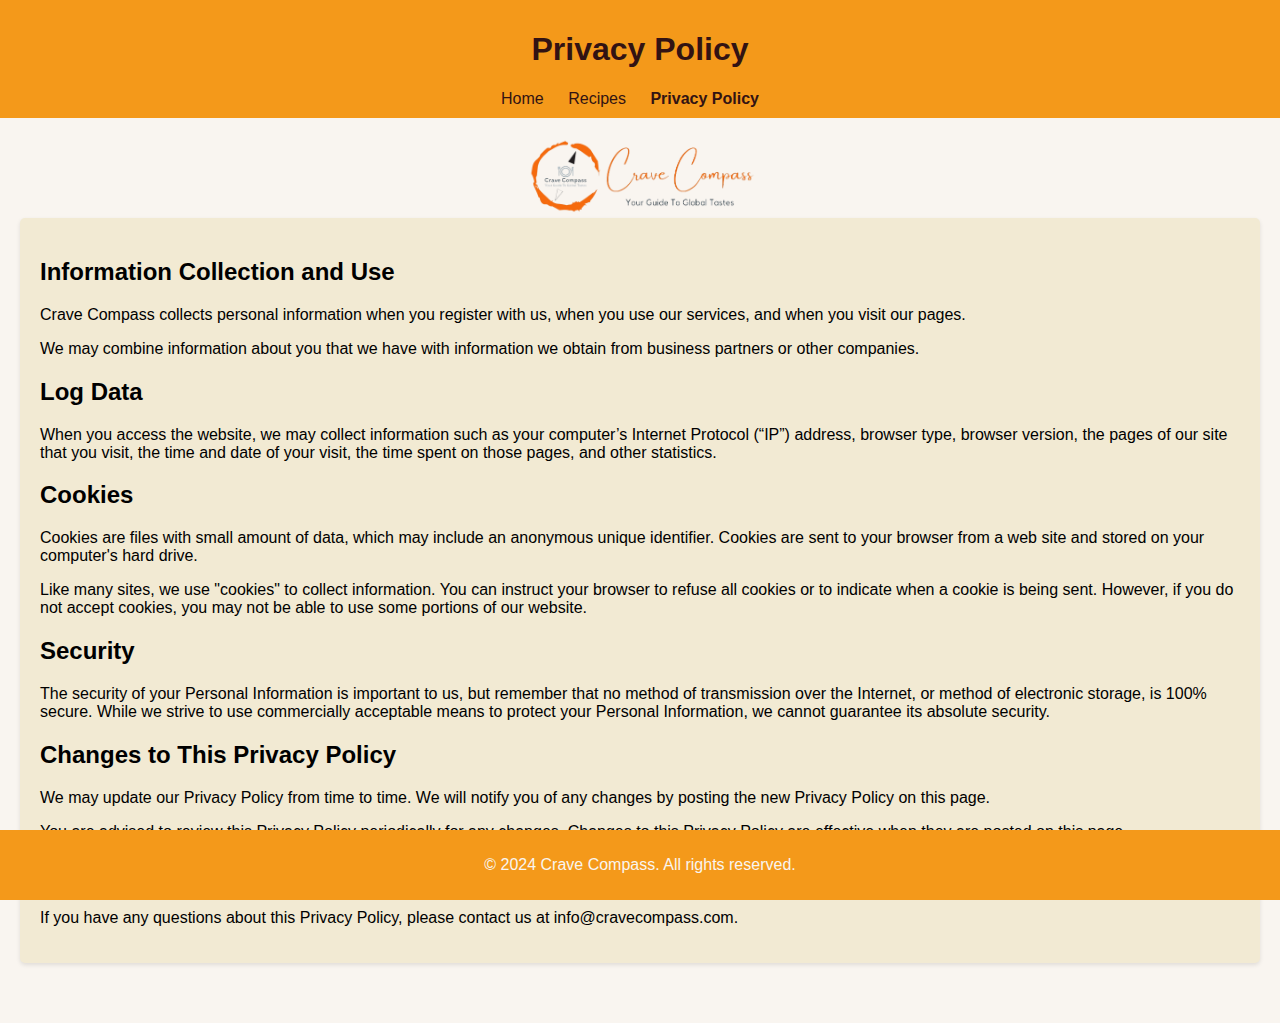
<file: privacy_policy.html>
<!DOCTYPE html>
<html lang="en">
<head>
    <meta charset="UTF-8">
    <meta name="viewport" content="width=device-width, initial-scale=1.0">
    <title>Privacy Policy - Crave Compass</title>
    <link rel="icon" href="Assests/favicon.png">
    <style>
        body {
            font-family: Arial, sans-serif;
            margin: 0;
            padding: 0;
            background-color: #f9f5f0;
        }
        
        header {
            background-color: #f4991a;
            color: #321313;
            padding: 10px 20px;
            text-align: center;
        }
        
        nav ul {
            list-style-type: none;
            padding: 0;
            margin: 0;
        }
        
        nav ul li {
            display: inline-block;
            margin-right: 20px;
        }
        
        nav ul li a {
            color: #321313;
            text-decoration: none;
        }
        
        nav ul li a.active {
            font-weight: bold;
        }
        
        main {
            padding: 20px;
        }
        
        .privacy-policy {
            background-color: #f2ead3;
            padding: 20px;
            border-radius: 5px;
            box-shadow: 0 2px 4px rgba(0, 0, 0, 0.1);
        }
        
        footer {
            background-color: #f4991a;
            color: #f9f5f0;
            text-align: center;
            padding: 10px 0;
            position: fixed;
            bottom: 0;
            width: 100%;
            z-index: 999; 
        }
        
        main {
            padding: 20px;
            padding-bottom: 60px; 
        }     
    </style>
</head>
<body>
    <header>
        <h1>Privacy Policy</h1>
        <nav>
            <ul>
                <li><a href="index.html">Home</a></li>
                <li><a href="index.html">Recipes</a></li>
                <li><a href="privacy_policy.html" class="active">Privacy Policy</a></li>
            </ul>
        </nav>
    </header>
    <main>
        <div style="display: flex;align-items: center;justify-content: center;">
        <img src="Assests/logo.png" alt="Logo" style="width: 80px;height: 80px;">
        <img src="Assests/logo_name.png" alt="Crave Compass" style="width: 150px;height: 80px;">
        </div>
        <section class="privacy-policy">
            <h2>Information Collection and Use</h2>
            <p>Crave Compass collects personal information when you register with us, when you use our services, and when you visit our pages.</p>
            <p>We may combine information about you that we have with information we obtain from business partners or other companies.</p>

            <h2>Log Data</h2>
            <p>When you access the website, we may collect information such as your computer’s Internet Protocol (“IP”) address, browser type, browser version, the pages of our site that you visit, the time and date of your visit, the time spent on those pages, and other statistics.</p>

            <h2>Cookies</h2>
            <p>Cookies are files with small amount of data, which may include an anonymous unique identifier. Cookies are sent to your browser from a web site and stored on your computer's hard drive.</p>
            <p>Like many sites, we use "cookies" to collect information. You can instruct your browser to refuse all cookies or to indicate when a cookie is being sent. However, if you do not accept cookies, you may not be able to use some portions of our website.</p>

            <h2>Security</h2>
            <p>The security of your Personal Information is important to us, but remember that no method of transmission over the Internet, or method of electronic storage, is 100% secure. While we strive to use commercially acceptable means to protect your Personal Information, we cannot guarantee its absolute security.</p>

            <h2>Changes to This Privacy Policy</h2>
            <p>We may update our Privacy Policy from time to time. We will notify you of any changes by posting the new Privacy Policy on this page.</p>
            <p>You are advised to review this Privacy Policy periodically for any changes. Changes to this Privacy Policy are effective when they are posted on this page.</p>

            <h2>Contact Us</h2>
            <p>If you have any questions about this Privacy Policy, please contact us at info@cravecompass.com.</p>
        </section>
    </main>
    <footer>
        <p>&copy; 2024 Crave Compass. All rights reserved.</p>
    </footer>
</body>
</html>
</file>
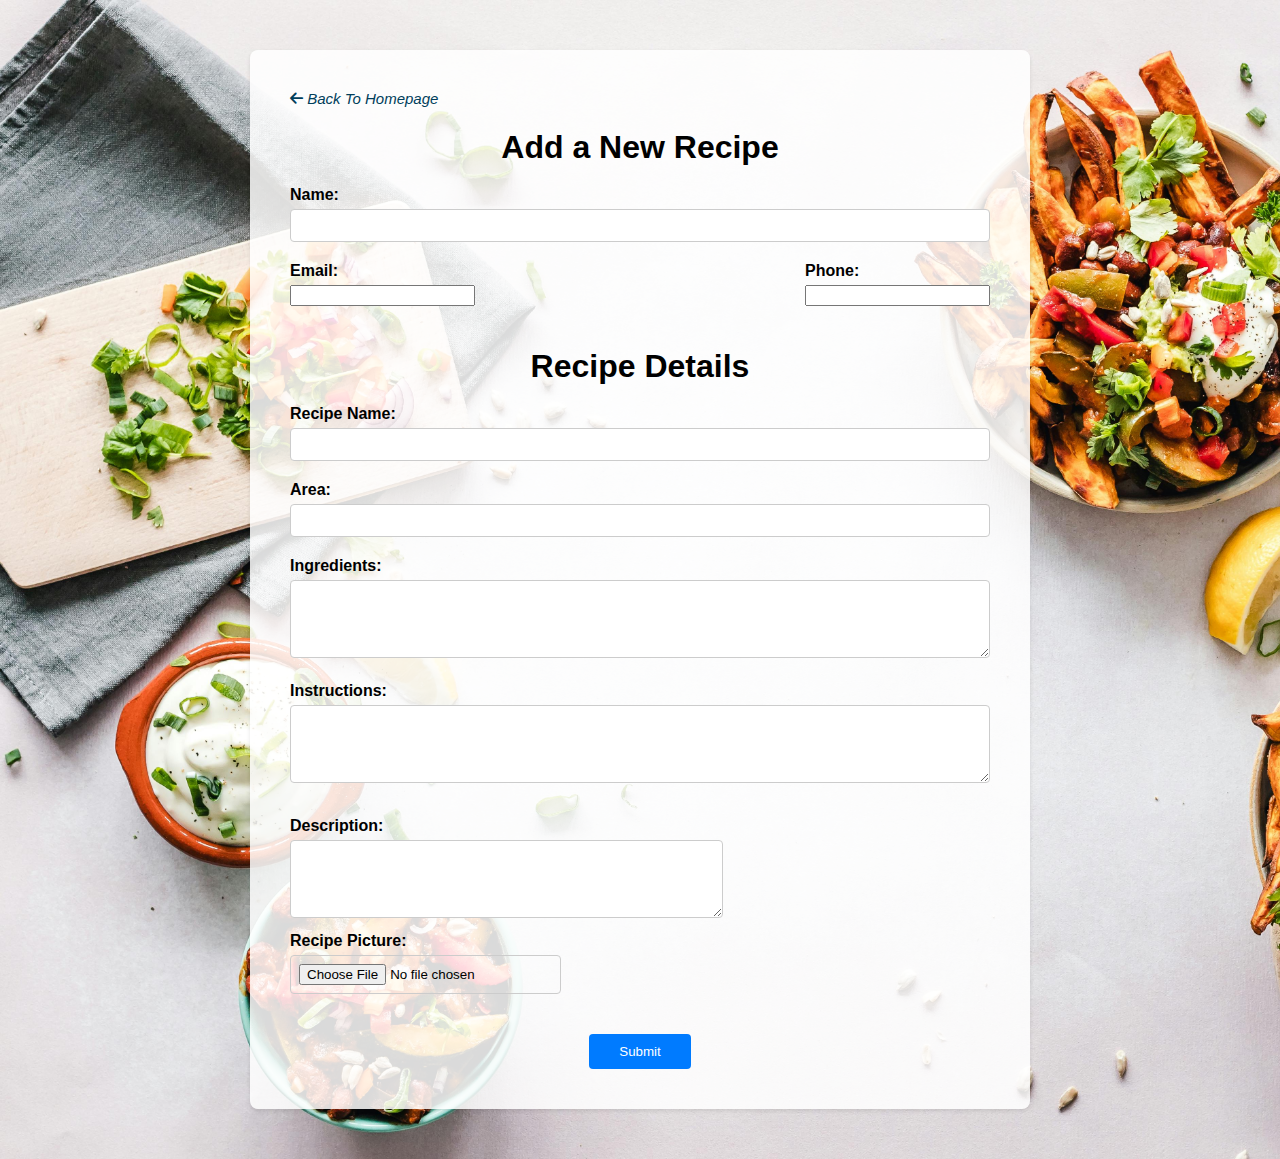
<file: recipe-submission.html>
<!DOCTYPE html>
<html lang="en">
<head>
<meta charset="UTF-8">
<meta name="viewport" content="width=device-width, initial-scale=1.0">
<title>Add Recipe</title>
<link rel="stylesheet"
    href="https://cdnjs.cloudflare.com/ajax/libs/font-awesome/6.0.0-beta3/css/all.min.css">
<link rel="icon" href="Assests/favicon.png">
<style>
body {
    font-family: Arial, sans-serif;
    background-image: url("Assests/food-bg-2.jpg");
    background-size: cover;
    background-repeat: no-repeat;
    margin: 0;
    padding: 0;
}

.container {
    max-width: 700px;
    margin: 50px auto;
    padding: 40px;
    background-color: rgba(255, 255, 255, 0.85);
    border-radius: 8px;
    box-shadow: 0 2px 4px rgba(0, 0, 0, 0.1);
}

h1 {
    text-align: center;
    margin-bottom: 20px;
}

.form-group {
    margin-bottom: 20px;
}

label {
    display: block;
    font-weight: bold;
    margin-bottom: 5px;
}

input[type="text"],
textarea,
input[type="file"] {
    width: 100%;
    padding: 8px;
    border: 1px solid #ccc;
    border-radius: 4px;
    box-sizing: border-box;
}

textarea {
    resize: vertical;
}

button {
    padding: 10px 30px;
    background-color: #007bff;
    color: #fff;
    border: none;
    border-radius: 4px;
    cursor: pointer;
}

button:hover {
    background-color: #0056b3;
}

.area-picture {
    display: flex;
    justify-content: space-between;
    flex-wrap: wrap;
}

#description,
#image {
    width: 100%;
}

#submit-btn {
    display: flex;
    align-items: center;
    justify-content: center;
    margin-top: 20px;
}

.area-picture .form-group label {
    padding-top: 10px;
}

#home-btn {
    background: none;
    font-size: 15px;
    padding: 0;
    font-style: oblique;
}

#home-btn a {
    color: rgb(0, 62, 91);
    text-decoration: none;
}

@media screen and (max-width:768px)
{
    .container
    {
        width:70%;
    }
}
</style>
</head>
<body>
<div class="container">
    <button id="home-btn"><a href="index.html"> <i class="fa-solid fa-arrow-left"></i>
            Back To Homepage</a></button>
    <h1>Add a New Recipe</h1>
    <form id="recipeForm">
        <div class="form-group">
            <label for="name">Name:</label>
            <input type="text" id="name" name="name" required>
        </div>
        <div style="display: flex;justify-content: space-between;flex-wrap: wrap;">
        <div class="form-group">
            <label for="email">Email:</label>
            <input type="email" id="email" name="email" required>
        </div>
        <div class="form-group">
            <label for="phone">Phone:</label>
            <input type="tel" id="phone" name="phone" required>
        </div>
        </div>
        <h1>Recipe Details</h1>
        <div class="form-group">
            <label for="recipeName">Recipe Name:</label>
            <input type="text" id="recipeName" name="recipeName" required>
        </div>
        <div class="form-group">
            <label for="area">Area:</label>
            <input type="text" id="area" name="area" required>
        </div>
        <div class="form-group">
            <label for="ingredients">Ingredients:</label>
            <textarea id="ingredients" name="ingredients" rows="4"
                cols="50" required></textarea>
        </div>
        <div class="form-group">
            <label for="instructions">Instructions:</label>
            <textarea id="instructions" name="instructions" rows="4"
                cols="50" required></textarea>
        </div>
        <div class="form-group area-picture">
            <div style="padding-top: 10px;">
                <label for="description">Description:</label>
                <textarea id="description" name="description" rows="4"
                    cols="50" required></textarea>
            </div>
            <div class="form-group">
                <label for="image">Recipe Picture:</label>
                <input type="file" id="image" name="image">
            </div>
        </div>
        <div id="submit-btn">
            <button type="submit">Submit</button>
        </div>
    </form>
</div>

<script>
const recipeForm = document.getElementById('recipeForm');

recipeForm.addEventListener('submit', function(event) {
    event.preventDefault();

    const name = document.getElementById('name').value;
    const email = document.getElementById('email').value;
    const phone = document.getElementById('phone').value;
    const recipeName = document.getElementById('recipeName').value;
    const area = document.getElementById('area').value;
    const ingredients = document.getElementById('ingredients').value;
    const instructions = document.getElementById('instructions').value;
    const description = document.getElementById('description').value;
    const image = document.getElementById('image').value;

    const userData = {
        name: name,
        email: email,
        phone: phone
    };

    const recipeData = {
        name: recipeName,
        area: area,
        ingredients: ingredients,
        instructions: instructions,
        description: description,
        image: image
    };

    let users = JSON.parse(localStorage.getItem('users')) || [];
    users.push(userData);
    localStorage.setItem('users', JSON.stringify(users));

    let recipes = JSON.parse(localStorage.getItem('recipes')) || [];
    recipes.push(recipeData);
    localStorage.setItem('recipes', JSON.stringify(recipes));

    alert('Recipe added successfully!');
    recipeForm.reset();
});
</script>
</body>
</html>
</file>
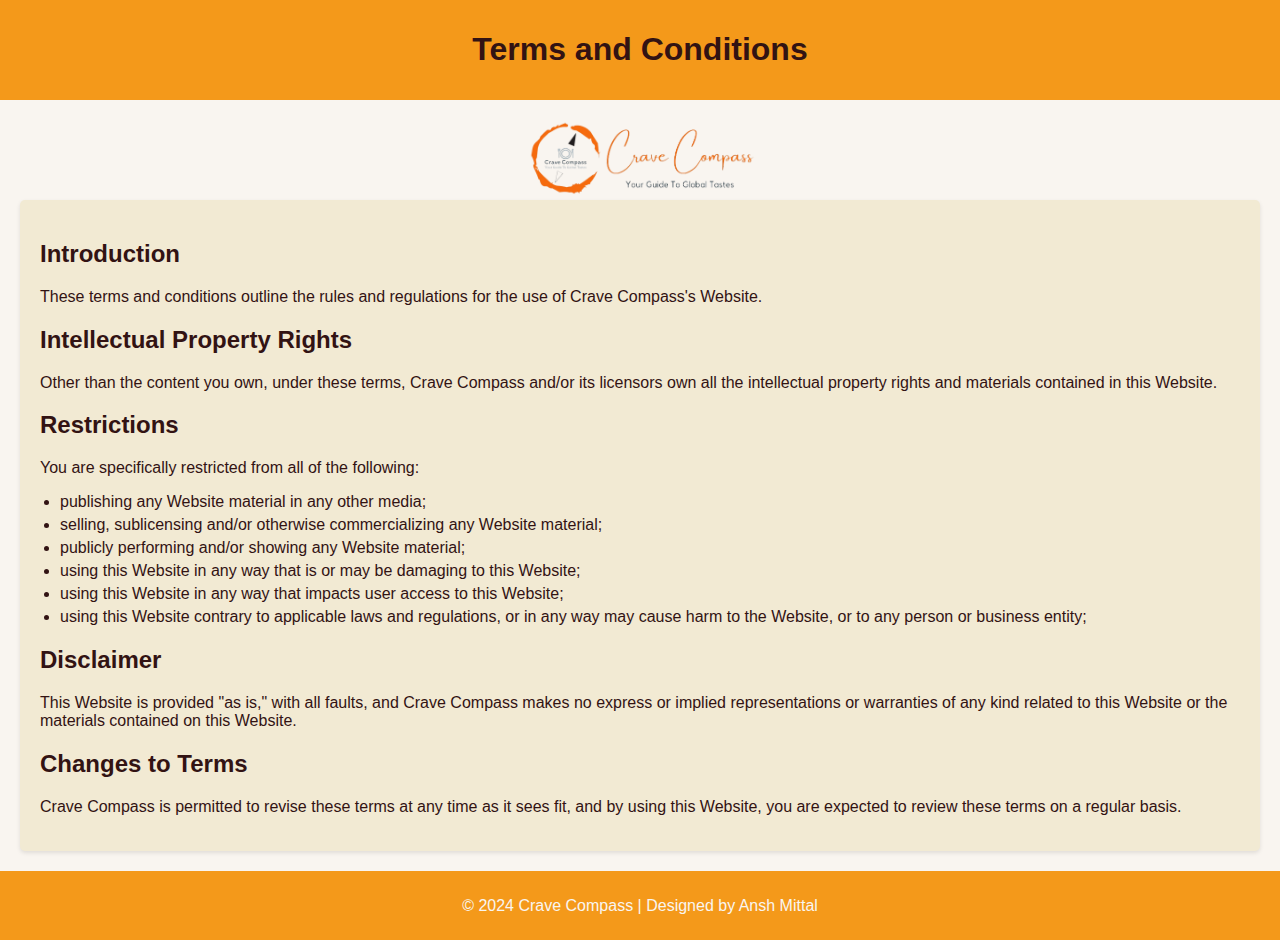
<file: Terms&Conditions.html>
<!DOCTYPE html>
<html lang="en">
<head>
<meta charset="UTF-8">
<meta name="viewport" content="width=device-width, initial-scale=1.0">
<title>Terms and Conditions</title>
<link rel="icon" href="Assests/favicon.png">
<style>
    body {
        font-family: Arial, sans-serif;
        margin: 0;
        padding: 0;
        background-color: #f9f5f0;
        color: #321313;
    }

    header {
        background-color: #f4991a;
        color: #f9f5f0;
        padding: 10px 20px;
        text-align: center;
    }

    main {
        padding: 20px;
    }

    .terms {
        background-color: #f2ead3;
        padding: 20px;
        border-radius: 5px;
        box-shadow: 0 2px 4px rgba(0, 0, 0, 0.1);
    }

    footer {
        background-color: #f4991a;
        color: #f9f5f0;
        text-align: center;
        padding: 10px 0;
    }

    h1, h2 {
        color: #321313;
    }

    p {
        margin-bottom: 15px;
    }

    ul {
        padding-left: 20px;
    }

    li {
        margin-bottom: 5px;
    }
</style>
</head>
<body>
<header>
    <h1>Terms and Conditions</h1>
</header>
<main>
    <div style="display: flex;align-items: center;justify-content: center;">
        <img src="Assests/logo.png" alt="Logo" style="width: 80px;height: 80px;">
        <img src="Assests/logo_name.png" alt="Crave Compass" style="width: 150px;height: 80px;">
    </div>
    <div class="terms">
        <h2>Introduction</h2>
        <p>These terms and conditions outline the rules and regulations for the use of Crave Compass's Website.</p>
        
        <h2>Intellectual Property Rights</h2>
        <p>Other than the content you own, under these terms, Crave Compass and/or its licensors own all the intellectual property rights and materials contained in this Website.</p>
        
        <h2>Restrictions</h2>
        <p>You are specifically restricted from all of the following:</p>
        <ul>
            <li>publishing any Website material in any other media;</li>
            <li>selling, sublicensing and/or otherwise commercializing any Website material;</li>
            <li>publicly performing and/or showing any Website material;</li>
            <li>using this Website in any way that is or may be damaging to this Website;</li>
            <li>using this Website in any way that impacts user access to this Website;</li>
            <li>using this Website contrary to applicable laws and regulations, or in any way may cause harm to the Website, or to any person or business entity;</li>
        </ul>
        
        <h2>Disclaimer</h2>
        <p>This Website is provided "as is," with all faults, and Crave Compass makes no express or implied representations or warranties of any kind related to this Website or the materials contained on this Website.</p>
        
        <h2>Changes to Terms</h2>
        <p>Crave Compass is permitted to revise these terms at any time as it sees fit, and by using this Website, you are expected to review these terms on a regular basis.</p>
    </div>
</main>
<footer>
    <p>&copy; 2024 Crave Compass | Designed by Ansh Mittal</p>
</footer>
</body>
</html>
</file>
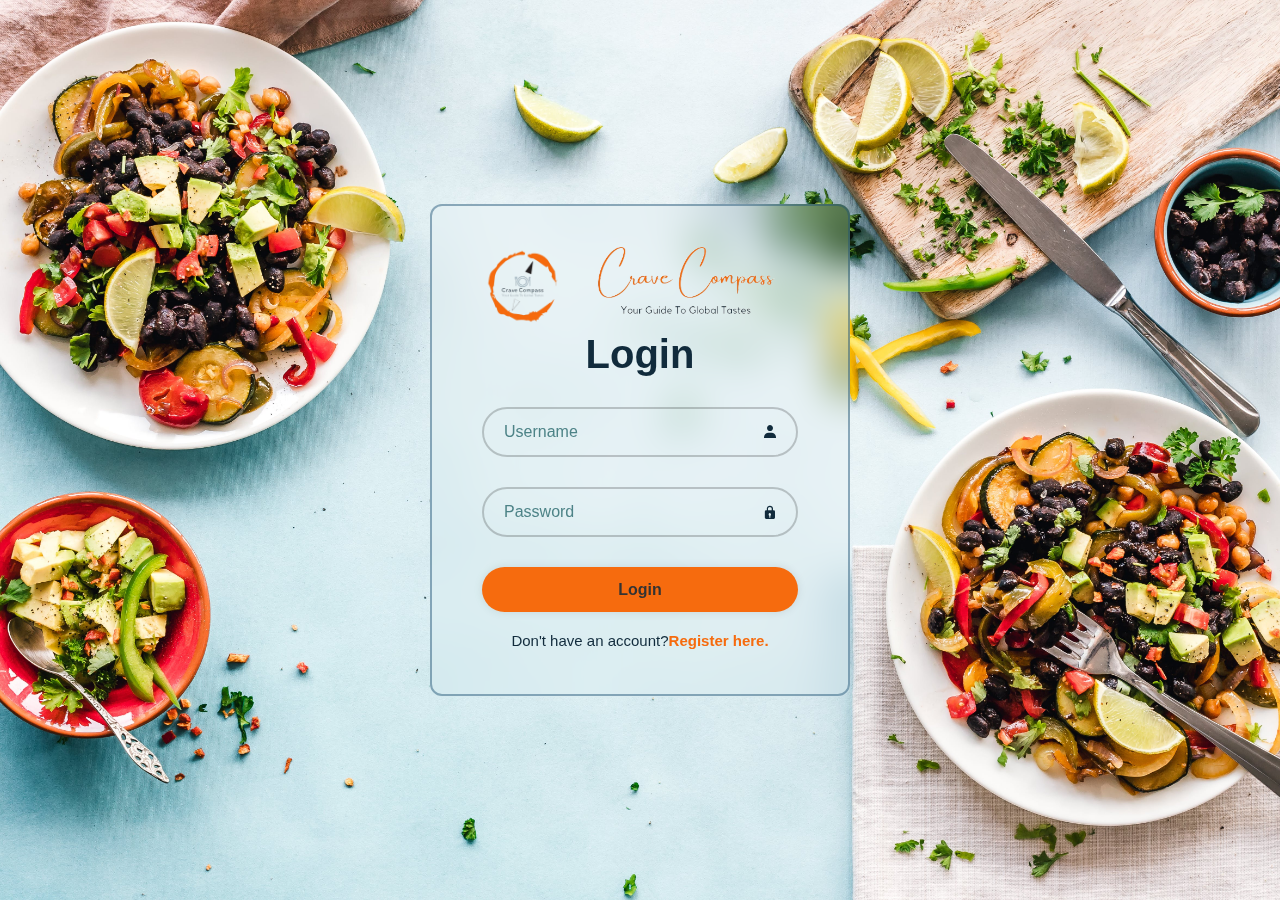
<file: Login Page/Login.html>
<!DOCTYPE html>
<html lang="en">
   <head>
      <meta charset="UTF-8">
      <meta name="viewport" content="width=device-width, initial-scale=1.0">
      <link href='https://unpkg.com/boxicons@2.1.4/css/boxicons.min.css'
         rel='stylesheet'>
      <title>Login</title>
      <link rel="icon" href="../Assests/favicon.png">
      <style>
     *{
        margin: 0;
        padding: 0;
        box-sizing: border-box;
        font-family: "Poppins",sans-serif;
     }
     body{
        background-image: url(food4.jpeg);
        background-repeat: no-repeat;
        background-size: cover;
        min-height: 100vh;  
        background-position: center;    
        display: flex;
        justify-content: center;
        align-items: center;
        
     }
     
     .container
     {
        width: 420px;
        background-color: blueviolet;
        color: #112B3C;
        border-radius: 12px;
        padding: 30px 50px;
        background: transparent;
        border: 2px solid #20537578;
        backdrop-filter: blur(20px);
        
     }

     .logo-name
     {
        width: 180px;
        margin-left: 30px;
     }

     @media screen and (max-width:450px) {
        body{
           background-image: url(food4-3.jpeg);
        background-repeat: no-repeat;
        background-size: cover;
        background-position: left;   
        }
        .container{
        width: 340px;
        background-color: blueviolet;
        color: #112B3C;
        border-radius: 12px;
        padding: 30px 50px;
        background: transparent;
        border: 2px solid #20537578;
        backdrop-filter: blur(5px);
        }
        .logo-name
        {
           width: 100px;
           margin-left: 20px;
           height: 80px;
        }
        .successful-login img
        {
         margin-left: 20% !important;
        }
     }
     .container h1
     {
        font-size: 40px;
        text-align: center;
        color: #112B3C;
     }
     .container .input-box
     {
        position: relative;
        width: 100%;
        height: 50px;
        margin: 30px 0;
     }
     .input-box input
     {
        width: 100%;
        height: 100%;
        background:transparent;
        border: none;
        outline: none;
        border: 2px solid rgba(0, 0, 0, 0.2);
        border-radius: 40px;
        font-size: 16px;
        color: #205375;
        padding: 20px 45px 20px 20px;
     }
     .input-box input::placeholder
     {
        color: #4d8387;
     }
     .input-box i
     {
         position: absolute ;
         right: 20px;
         top: 50%;
         transform: translateY(-50%);
         font: size 20px;
     }
     .container .remember-forgot
     {
        display: flex;
        justify-content: space-between;
        font-size: 15px;
        margin: -15px 0 15px;
     }
     .remember-forgot label input
     {
        accent-color: #4d8387;
        margin-right: 3px;
     }
     .remember-forgot a
     {
        text-decoration: none;
        color: #F66B0E;
        font-weight: 700;
     }
     .remember-forgot a:hover{
        text-decoration: underline;
     }
     .container .btn
     {
        width: 100%;
        height: 45px;
        background: #F66B0E;
        border: none;
        outline: none;
        border-radius: 40px;
        box-shadow: 0 0 10px rgba(0,0,0,.1);
        cursor: pointer;
        font-size: 16px;
        color: #333;
        font-weight: 700;
     }

     .container .registration-link
     {
        font-size: 15px;
        text-align: center;
        margin: 20px 0 15px;
     }
     .registration-link p a
     {
        color: #F66B0E;
        text-decoration: none;
        font-weight: 700;
     }
     .registration-link p a:hover
     {
        text-decoration: underline;
     }

     .input-box small {
      position: absolute;
      bottom: -15px; /* Adjust this value as needed */
      left: 50%;
      transform: translateX(-50%);
      padding-left: 30%;
      visibility: hidden;
      color: red;
      width: 100%;
    }

   .input-box.error small {
      visibility: visible;
   }
   .input-box.success input {
      border-color: #2ecc71;
  }
  
  .input-box.error input {
      border-color: #e74c3c;
  }
  .successful-login
  {
   display: flex ;
   align-items: center;
   justify-content: center;
   flex-direction: column;
   display: none ;
  }
  .successful-login img
  {
   margin-left: 25%;
  }

   </style>
   </head>
   <body>
      <div class="container">
         <form id="form">
            <img src="logo.png" style="height: 80px;width: 80px;"> <img
               src="logo_name.png" class="logo-name">
            <div class="visible-toggle">
               <h1>Login</h1>
               <div class="input-box">
                  <input type="text" placeholder="Username" id="username"
                     required>
                  <i class='bx bxs-user'></i>
                  <small></small>
               </div>
               <div class="input-box">
                  <input type="password" placeholder="Password" id="password"
                     required>
                  <i class='bx bxs-lock'></i>
                  <small></small>
               </div>
               <!-- <div class="remember-forgot">
            <label><input type="checkbox">Remember me</label>
            <a href="#">Forgot Password?</a>
        </div>  -->
               <button type="submit" class="btn">Login</button>
               <div class="registration-link">
                  <p>Don't have an account?<a href="SignUp.html">Register
                        here.</a></p>
               </div>
            </div>
            <div class="successful-login">
               <img align="center" src="../Assests/tick.png" alt
                  style="width: 150px;"><br>
               <h1 style="font-size:35px;">LOGIN SUCCESS!</h1>
               <br>
               <p align="center" style="font-size: 16px;">Glad you're back,
                  let's get cooking! What cravings will you satisfy today?</p>
            </div>
         </form>
      </div>
   </body>
   <script>
   const form = document.getElementById('form');
   const username = document.getElementById('username');
   const password = document.getElementById('password');
   form.addEventListener("submit", (e) => {
      e.preventDefault();
      checkInputs();
  });

  function checkInputs() {
   // to prevent from spaces we use trim
   const usernamevalue = username.value.trim();
   const passwordvalue = password.value.trim();

   let usernameValid = true;
   let passwordValid = true;

   if (usernamevalue === '') {
       setError(username, "This field cannot be blank !!");
       usernameValid = false;
   }
   if (passwordvalue === '') {
       setError(password, "This field cannot be blank !!");
       passwordValid = false;
   } else if (passwordvalue.length < 4) {
       setError(password, "Password is too small!!");
       passwordValid = false;
   } else {
       setError(password, "");
   }

   if (usernameValid && passwordValid) {
       login();
   }
}


function setError(input, msg) {
   const formControl = input.parentElement;
   const small = formControl.querySelector("small");
   small.innerText = msg;
   let inputs = document.querySelectorAll('.input-box input');
           inputs.forEach(input => {
               input.style.borderColor = 'red';
           });
}


function login() {
   const username = document.getElementById("username").value;
   const password = document.getElementById("password").value;
   const storedData = localStorage.getItem('signUpData');
   if (storedData) {
       const signUpData = JSON.parse(storedData);
       const user = signUpData.find(user => user.username === username && user.password === password);
       if (user) {
           let inputs = document.querySelectorAll('.input-box input');
           inputs.forEach(input => {
               input.style.borderColor = 'green';
           });
           setTimeout(function() {
               let divVisiblity = document.querySelector('.visible-toggle');
               divVisiblity.style.display = 'none';
               document.querySelector('.successful-login').style.display = 'block';
               setTimeout(function() {
                   window.location.href = "../index.html";
               }, 2500);
           }, 700);
       }
   }
}
     
</script>
</html>
</file>
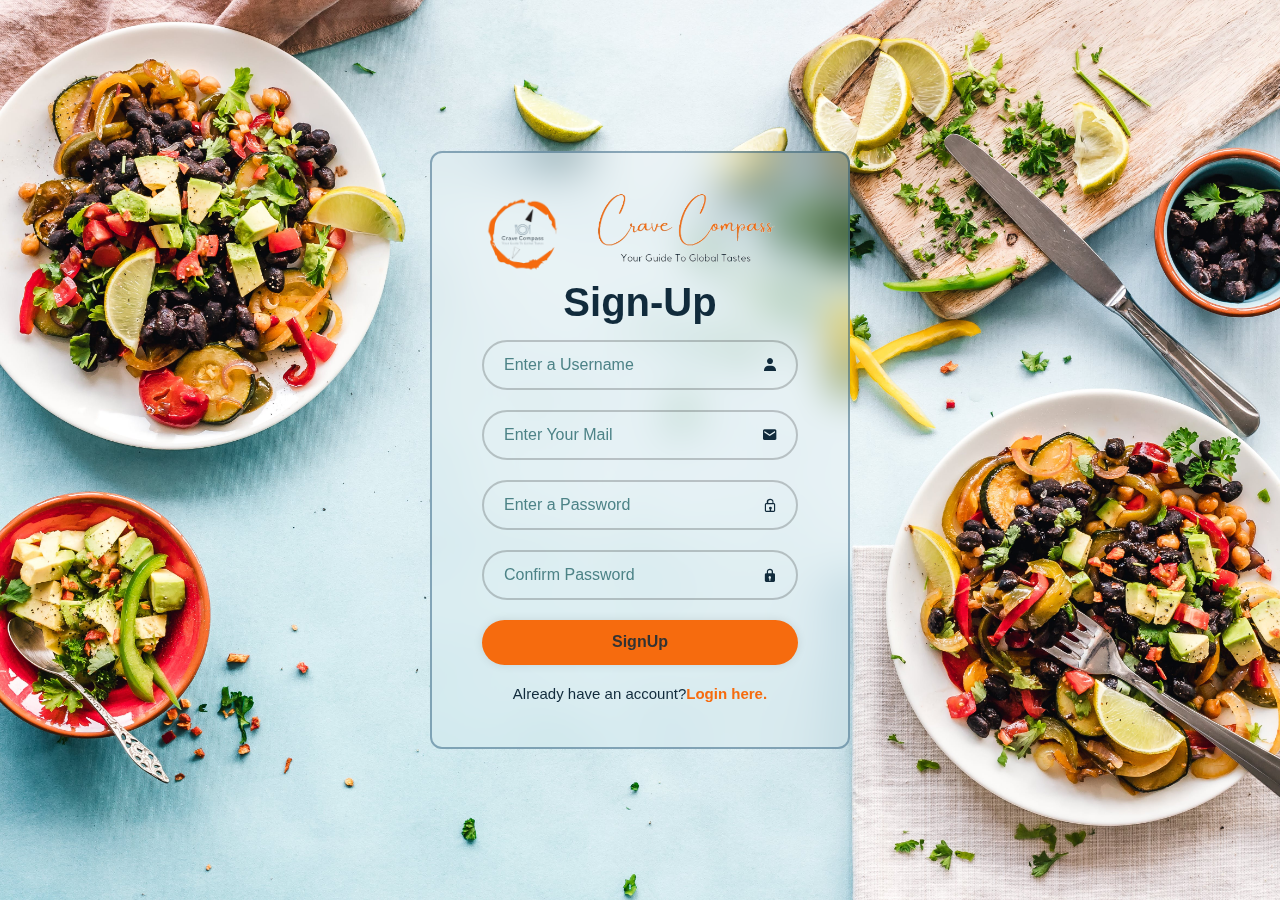
<file: Login Page/SignUp.html>
<!DOCTYPE html>
<html lang="en">
   <head>
      <meta charset="UTF-8">
      <meta name="viewport" content="width=device-width, initial-scale=1.0">
      <link href='https://unpkg.com/boxicons@2.1.4/css/boxicons.min.css'
         rel='stylesheet'>
      <title>Sign-Up</title>
      <link rel="icon" href="../Assests/favicon.png">
      <style>
      *{
         margin: 0;
         padding: 0;
         box-sizing: border-box;
         font-family: "Poppins",sans-serif;
      }
      body{
         background-image: url(food4.jpeg);
         background-repeat: no-repeat;
         background-size: cover;
         min-height: 100vh;  
         background-position: center;    
         display: flex;
         justify-content: center;
         align-items: center;
         
      }
      
      .container
      {
         width: 420px;
         background-color: blueviolet;
         color: #112B3C;
         border-radius: 12px;
         padding: 30px 50px;
         background: transparent;
         border: 2px solid #20537578;
         backdrop-filter: blur(20px);
         
      }

      .logo-name
      {
         width: 180px;
         margin-left: 30px;
      }

      @media screen and (max-width:450px) {
         body{
            background-image: url(food4-3.jpeg);
         background-repeat: no-repeat;
         background-size: cover;
         background-position: left;   
         }
         .container{
         width: 340px;
         background-color: blueviolet;
         color: #112B3C;
         border-radius: 12px;
         padding: 30px 50px;
         background: transparent;
         border: 2px solid #20537578;
         backdrop-filter: blur(5px);
         }
         .logo-name
         {
            width: 100px;
            margin-left: 20px;
            height: 80px;
         }
      }
      .container h1
      {
         font-size: 40px;
         text-align: center;
         color: #112B3C;
      }
      .container .input-box
      {
         position: relative;
         width: 100%;
         height: 50px;
      }
      .input-box input
      {
         width: 100%;
         height: 100%;
         background:transparent;
         border: none;
         outline: none;
         border: 2px solid rgba(0, 0, 0, 0.2);
         border-radius: 40px;
         font-size: 16px;
         color: #205375;
         padding: 20px 45px 20px 20px;
      }
      .input-box input::placeholder
      {
         color: #4d8387;
      }
      .input-box i
      {
          position: absolute ;
          right: 20px;
          top: 50%;
          transform: translateY(-50%);
          font: size 20px;
      }
      .container .remember-forgot
      {
         display: flex;
         justify-content: space-between;
         font-size: 15px;
         margin: -15px 0 15px;
      }
      .remember-forgot label input
      {
         accent-color: #4d8387;
         margin-right: 3px;
      }
      .remember-forgot a
      {
         text-decoration: none;
         color: #F66B0E;
         font-weight: 700;
      }
      .remember-forgot a:hover{
         text-decoration: underline;
      }
      .container .btn
      {
         width: 100%;
         height: 45px;
         background: #F66B0E;
         border: none;
         outline: none;
         border-radius: 40px;
         box-shadow: 0 0 10px rgba(0,0,0,.1);
         cursor: pointer;
         font-size: 16px;
         color: #333;
         font-weight: 700;
      }

      .container .registration-link
      {
         font-size: 15px;
         text-align: center;
         margin: 20px 0 15px;
      }
      .registration-link p a
      {
         color: #F66B0E;
         text-decoration: none;
         font-weight: 700;
      }
      .registration-link p a:hover
      {
         text-decoration: underline;
      }

      .input-box small {
         position: absolute;
         bottom: -15px; /* Adjust this value as needed */
         left: 50%;
         transform: translateX(-50%);
         padding-left: 30%;
         visibility: hidden;
         color: red;
         width: 100%;
     }

      .input-box.error small {
         visibility: visible;
      }

      .input-box
      {
         margin: 15px 0 20px;
      }
    </style>
   </head>
   <body>
      <div class="container">
         <form action id="form">
            <img src="logo.png" style="height: 80px;width: 80px;"> <img
               src="logo_name.png" class="logo-name">
            <h1>Sign-Up</h1>
            <div class="input-box">
               <input type="text" placeholder="Enter a Username" id="username"
                  required>
               <i class='bx bxs-user'></i>
               <small></small>
            </div>
            <div class="input-box">
               <input type="email" placeholder="Enter Your Mail" id="email"
                  required>
               <i class='bx bxs-envelope'></i>
               <small></small>
            </div>
            <div class="input-box">
               <input type="password" placeholder="Enter a Password"
                  id="password" required>
               <i class='bx bx-lock'></i>
               <small></small>
            </div>
            <div class="input-box">
               <input type="password" placeholder="Confirm Password"
                  id="confirm" required>
               <i class='bx bxs-lock'></i>
               <small></small>
            </div>
            <button type="submit" class="btn">SignUp</button>
            <div class="registration-link">
               <p>Already have an account?<a href="Login.html">Login
                     here.</a></p>
            </div>
         </form>
      </div>
   </body>
   <script>
   const form = document.getElementById('form');
      const username = document.getElementById('username');
      const email = document.getElementById('email');
      const password = document.getElementById('password');
      const confirm = document.getElementById('confirm');
      let signUpArray = []; 
  
      form.addEventListener("submit", (e) => {
          e.preventDefault();
          checkInputs();
      });
  
      function checkInputs() {
          const usernamevalue = username.value.trim();
          const emailvalue = email.value.trim();
          const passwordvalue = password.value.trim();
          const confirmvalue = confirm.value.trim();
  
          if (usernamevalue === '') {
              setError(username, "This field cannot be blank !!");
          } else {
              setSuccess(username);
          }
  
          if (emailvalue === '') {
              setError(email, "This field cannot be blank !!");
          } else {
              setSuccess(email);
          }
  
          if (passwordvalue === '') {
              setError(password, "This field cannot be blank !!");
          } else if (passwordvalue.length < 4) {
              setError(password, "Password is too small!!");
          } else {
              setSuccess(password);
          }
  
          if (confirmvalue === '') {
              setError(confirm, "This field cannot be blank !!!!");
          } else if (passwordvalue !== confirmvalue) {
              setError(confirm, "Password doesn't match.");
          } else {
              setSuccess(confirm);
              signUp();
          }
      }
  
      function setError(input, msg) {
          const formControl = input.parentElement;
          const small = formControl.querySelector("small");
          small.innerText = msg;
          formControl.className = "input-box error";
          let inputs = document.querySelectorAll('.input-box input');
           inputs.forEach(input => {
               input.style.borderColor = 'red';
           });
      }
  
      function setSuccess(input) {
          const formControl = input.parentElement;
          formControl.className = "input-box success";
      }
  
      function signUp() {
         let signUpData = {
             "username": username.value.trim(),
             "email": email.value.trim(),
             "password": password.value.trim(),
         };
     
         // Check if signUpArray exists in localStorage
         let signUpArray = JSON.parse(localStorage.getItem('signUpData')) || [];
     
         signUpArray.push(signUpData); // Add the data to the array
         localStorage.setItem('signUpData', JSON.stringify(signUpArray));
         let inputs = document.querySelectorAll('.input-box input');
           inputs.forEach(input => {
               input.style.borderColor = 'green';
           });
         setTimeout(function(){
            alert('You have successfully signed up.');
         },500);
         window.location.href = "Login.html";
     }
 </script>
</html>
</file>
